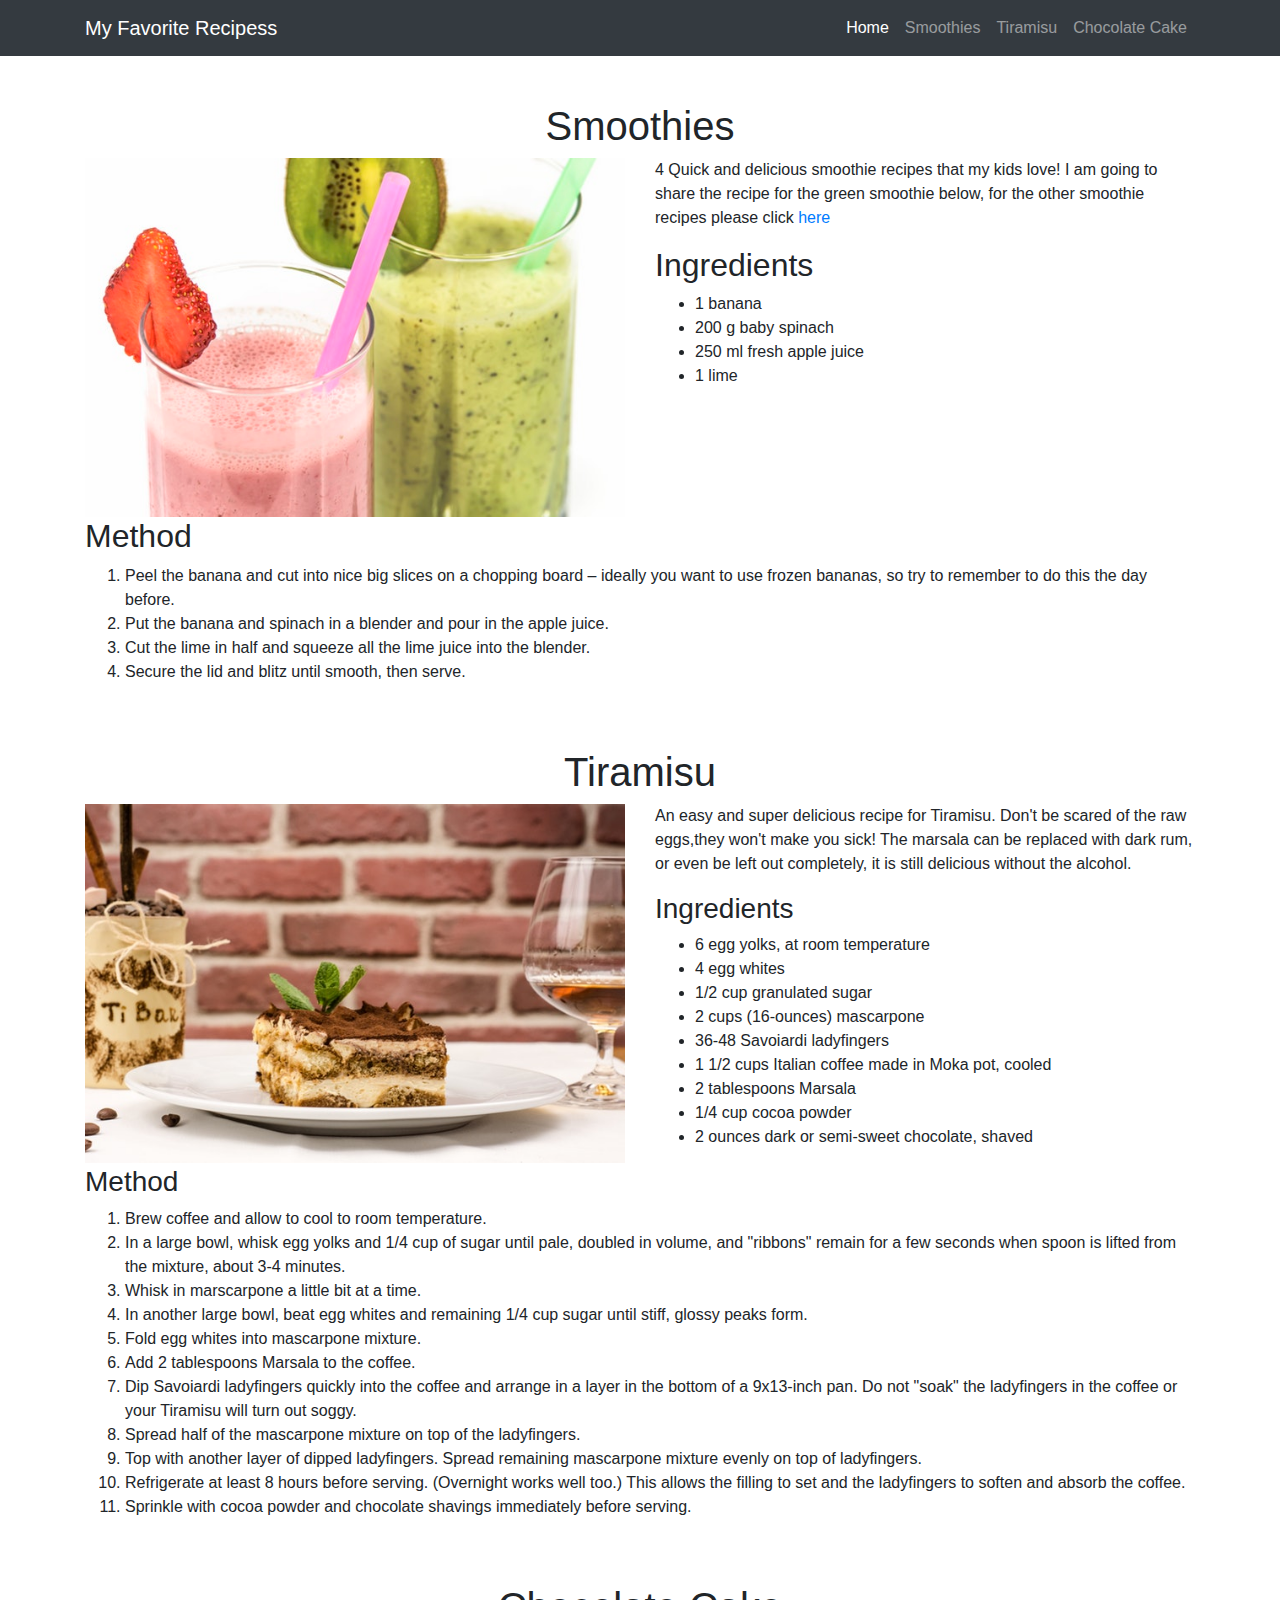
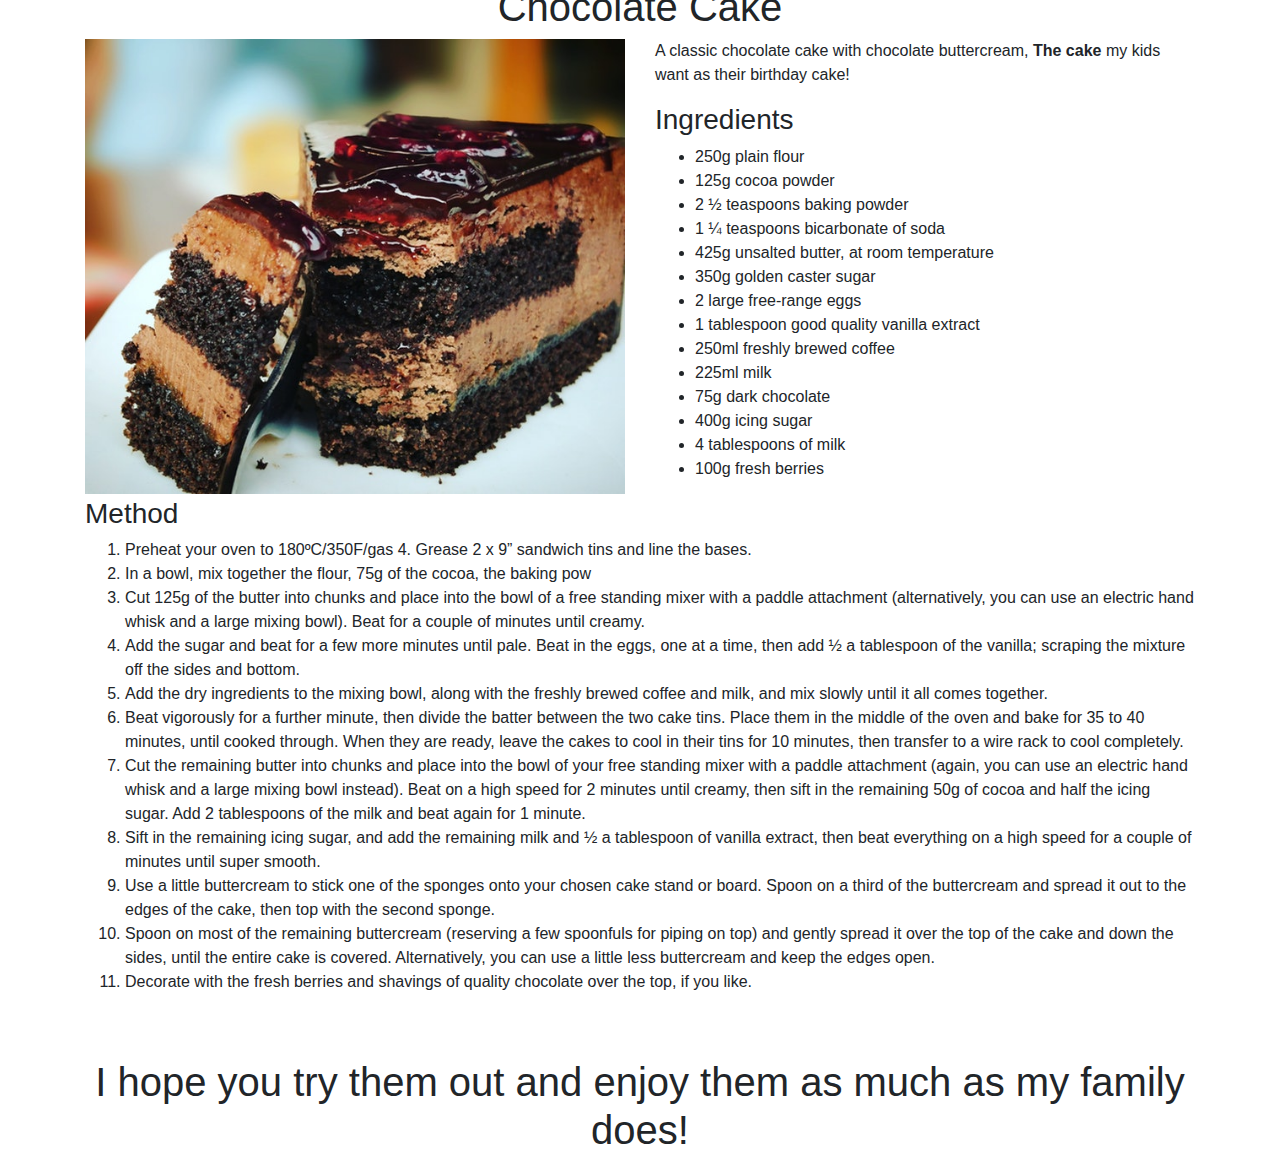
<file: ASSIGNMENT-18 (Responsive web development(Bootstrap 1))/ASSIGNMENT-18(1)(Responsive web development(Bootstrap 1))/index.html>
<!DOCTYPE html>
<html lang="en">

  <head>

    <meta charset="utf-8">
    <meta name="viewport" content="width=device-width, initial-scale=1, shrink-to-fit=no">
    <meta name="description" content="">
    <meta name="author" content="">

    <title>Bare - Start Bootstrap Template</title>

    <!-- Bootstrap core CSS -->
    <link href="vendor/bootstrap/css/bootstrap.min.css" rel="stylesheet">
      <link type="text/css" rel="stylesheet" href="style1.css">

  </head>

  <body>

    <!-- Navigation -->
    <nav class="navbar navbar-expand-lg navbar-dark bg-dark fixed-top">
      <div class="container">
        <a class="navbar-brand" href="#">My Favorite Recipess</a>
        <button class="navbar-toggler" type="button" data-toggle="collapse" data-target="#navbarResponsive" aria-controls="navbarResponsive" aria-expanded="false" aria-label="Toggle navigation">
          <span class="navbar-toggler-icon"></span>
        </button>
        <div class="collapse navbar-collapse" id="navbarResponsive">
          <ul class="navbar-nav ml-auto">
            <li class="nav-item active">
              <a class="nav-link" href="#">Home
                <span class="sr-only">(current)</span>
              </a>
            </li>
            <li class="nav-item">
              <a class="nav-link" href="#smoothies">Smoothies</a>
            </li>
            <li class="nav-item">
              <a class="nav-link" href="#Tiramisu">Tiramisu</a>
            </li>
            <li class="nav-item">
              <a class="nav-link" href="#ChocolateCake">Chocolate Cake</a>
            </li>
          </ul>
        </div>
      </div>
    </nav>

    <!-- Page Content -->
    <div class="container">
        
      <div class="row" id="smoothies">
            <div class="col-lg-12 text-center">
              <h1 class="mt-5">Smoothies</h1>
            </div>
        </div>
        <div class="row">
        <div class="col-12 col-md-6">
        <img class="img1" src="smothies.jpeg">
        </div>
        <div class="col-12 col-md-6">
        <p>  4 Quick and delicious smoothie recipes that my kids love! I am going to share the recipe for the green smoothie below, for the other smoothie recipes please click 
        <a href="https://www.wikihow.com/Make-a-Smoothie"> here</a>    
            </p>
        <h2>Ingredients</h2>
            <ul>
            <li>  1 banana </li>
            <li>200 g baby spinach </li>
            <li> 250 ml fresh apple juice</li>
            <li> 1 lime </li>
            </ul>
        </div>
                
        <div class="col-12">
            <h2>Method</h2>
            <ol>
              <li>	Peel the banana and cut into nice big slices on a chopping board – ideally you want to use frozen bananas, so try to remember to do this the day before. </li>
              <li> Put the banana and spinach in a blender and pour in the apple juice.</li>
              <li>  Cut the lime in half and squeeze all the lime juice into the blender.</li>
              <li> Secure the lid and blitz until smooth, then serve.</li>
            </ol>
        </div>
        </div>
        
        
       <div class="row" id="Tiramisu">
        <div class="col-lg-12 text-center">
            <h1 class="mt-5">Tiramisu</h1>   
        </div>
        </div>
        
        <div class="row">
        <div class = "col-12 col-md-6">
        <img class="img1" src="sweet.jpeg">    
        </div>
        <div class="col-12 col-md-6">
            <p>
                An easy and super delicious recipe for Tiramisu. Don't be scared of the raw eggs,they won't make you sick! The marsala can be replaced with dark rum, or even be left out completely, it is still delicious without the alcohol.
            </p>
  
            <h3> Ingredients</h3>
            <ul>
              <li> 6 egg yolks, at room temperature</li>
              <li> 4 egg whites</li>
              <li> 1/2 cup granulated sugar</li>
              <li> 2 cups (16-ounces) mascarpone</li>
              <li> 36-48 Savoiardi ladyfingers</li>
              <li> 1 1/2 cups Italian coffee made in Moka pot, cooled</li>
              <li> 2 tablespoons Marsala</li>
              <li> 1/4 cup cocoa powder</li>
              <li> 2 ounces dark or semi-sweet chocolate, shaved</li>
            </ul>
        </div>
            <div class="col-12">
            <h3> Method</h3>
            <ol>
              <li>Brew coffee and allow to cool to room temperature.</li>
              <li>In a large bowl, whisk egg yolks and 1/4 cup of sugar until pale, doubled in volume, and "ribbons" remain for a few seconds when spoon is lifted from the mixture, about 3-4 minutes.</li>
              <li>Whisk in marscarpone a little bit at a time.</li>
              <li>In another large bowl, beat egg whites and remaining 1/4 cup sugar until stiff, glossy peaks form.</li>
              <li>Fold egg whites into mascarpone mixture.</li>
              <li>Add 2 tablespoons Marsala to the coffee.</li>
              <li>Dip Savoiardi ladyfingers quickly into the coffee and arrange in a layer in the bottom of a 9x13-inch pan. Do not "soak" the ladyfingers in the coffee or your Tiramisu will turn out soggy. </li>
              <li> Spread half of the mascarpone mixture on top of the ladyfingers.</li>
              <li>Top with another layer of dipped ladyfingers. Spread remaining mascarpone mixture evenly on top of ladyfingers.</li>
              <li>Refrigerate at least 8 hours before serving. (Overnight works well too.) This allows the filling to set and the ladyfingers to soften and absorb the coffee.</li>
              <li>Sprinkle with cocoa powder and chocolate shavings immediately before serving. </li>
            </ol>
            </div>
        </div>
        
        <div class="row" id="ChocolateCake">
        <div class="col-lg-12 text-center">
            <h1 class="mt-5">Chocolate Cake</h1>   
        </div>
        </div>
        
        <div class="row">
            <div class="col-12 col-md-6">
                <img class="img1" src="Choclate.jpeg">
            </div>
            <div class="col-12 col-md-6">
                        <p>
                A classic chocolate cake with chocolate buttercream, <strong> The cake </strong> my kids want as their birthday cake!
            </p>
  
            <h3> Ingredients</h3>
            <ul>
              <li> 250g plain flour </li>
              <li>125g cocoa powder</li>
              <li>2 ½ teaspoons baking powder</li>
              <li>1 ¼ teaspoons bicarbonate of soda</li>
              <li>425g unsalted butter, at room temperature</li>
              <li>350g golden caster sugar</li>
              <li>2 large free-range eggs</li>
              <li>1 tablespoon good quality vanilla extract</li>
              <li>250ml freshly brewed coffee</li>
              <li>225ml milk</li>
              <li>75g dark chocolate</li>
              <li>400g icing sugar</li>
              <li>4 tablespoons of milk</li>
              <li>100g fresh berries</li>
            </ul>
            </div>
            <div class="col-12">
                <h3> Method</h3>
              <ol>
                <li> Preheat your oven to 180ºC/350F/gas 4. Grease 2 x 9” sandwich tins and line the bases. </li>
                <li>In a bowl, mix together the flour, 75g of the cocoa, the baking pow</li>
                <li>Cut 125g of the butter into chunks and place into the bowl of a free standing mixer with a paddle attachment (alternatively, you can use an electric hand whisk and a large mixing bowl). Beat for a couple of minutes until creamy.</li>
                <li> Add the sugar and beat for a few more minutes until pale. Beat in the eggs, one at a time, then add ½ a tablespoon of the vanilla; scraping the mixture off the sides and bottom.</li>
                <li>Add the dry ingredients to the mixing bowl, along with the freshly brewed coffee and milk, and mix slowly until it all comes together.</li>
                <li>Beat vigorously for a further minute, then divide the batter between the two cake tins. Place them in the middle of the oven and bake for 35 to 40 minutes, until cooked through. When they are ready, leave the cakes to cool in their tins for 10 minutes, then transfer to a wire rack to cool completely.</li>
                <li>Cut the remaining butter into chunks and place into the bowl of your free standing mixer with a paddle attachment (again, you can use an electric hand whisk and a large mixing bowl instead). Beat on a high speed for 2 minutes until creamy, then sift in the remaining 50g of cocoa and half the icing sugar. Add 2 tablespoons of the milk and beat again for 1 minute.</li>
                <li>Sift in the remaining icing sugar, and add the remaining milk and ½ a tablespoon of vanilla extract, then beat everything on a high speed for a couple of minutes until super smooth.</li>
                <li>Use a little buttercream to stick one of the sponges onto your chosen cake stand or board. Spoon on a third of the buttercream and spread it out to the edges of the cake, then top with the second sponge.</li>
                <li> Spoon on most of the remaining buttercream (reserving a few spoonfuls for piping on top) and gently spread it over the top of the cake and down the sides, until the entire cake is covered. Alternatively, you can use a little less buttercream and keep the edges open.</li>
                <li>Decorate with the fresh berries and shavings of quality chocolate over the top, if you like.</li>
              </ol>
            </div>
        </div>
        
        <div class="row">
            <div class="col-lg-12 text-center">
                <h1 class="mt-5">I hope you try them out and enjoy them as much as my family does!</h1>
            </div>
        </div>
      </div>

    <!-- Bootstrap core JavaScript -->
    <script src="vendor/jquery/jquery.min.js"></script>
    <script src="vendor/bootstrap/js/bootstrap.bundle.min.js"></script>

  </body>

</html>
</file>
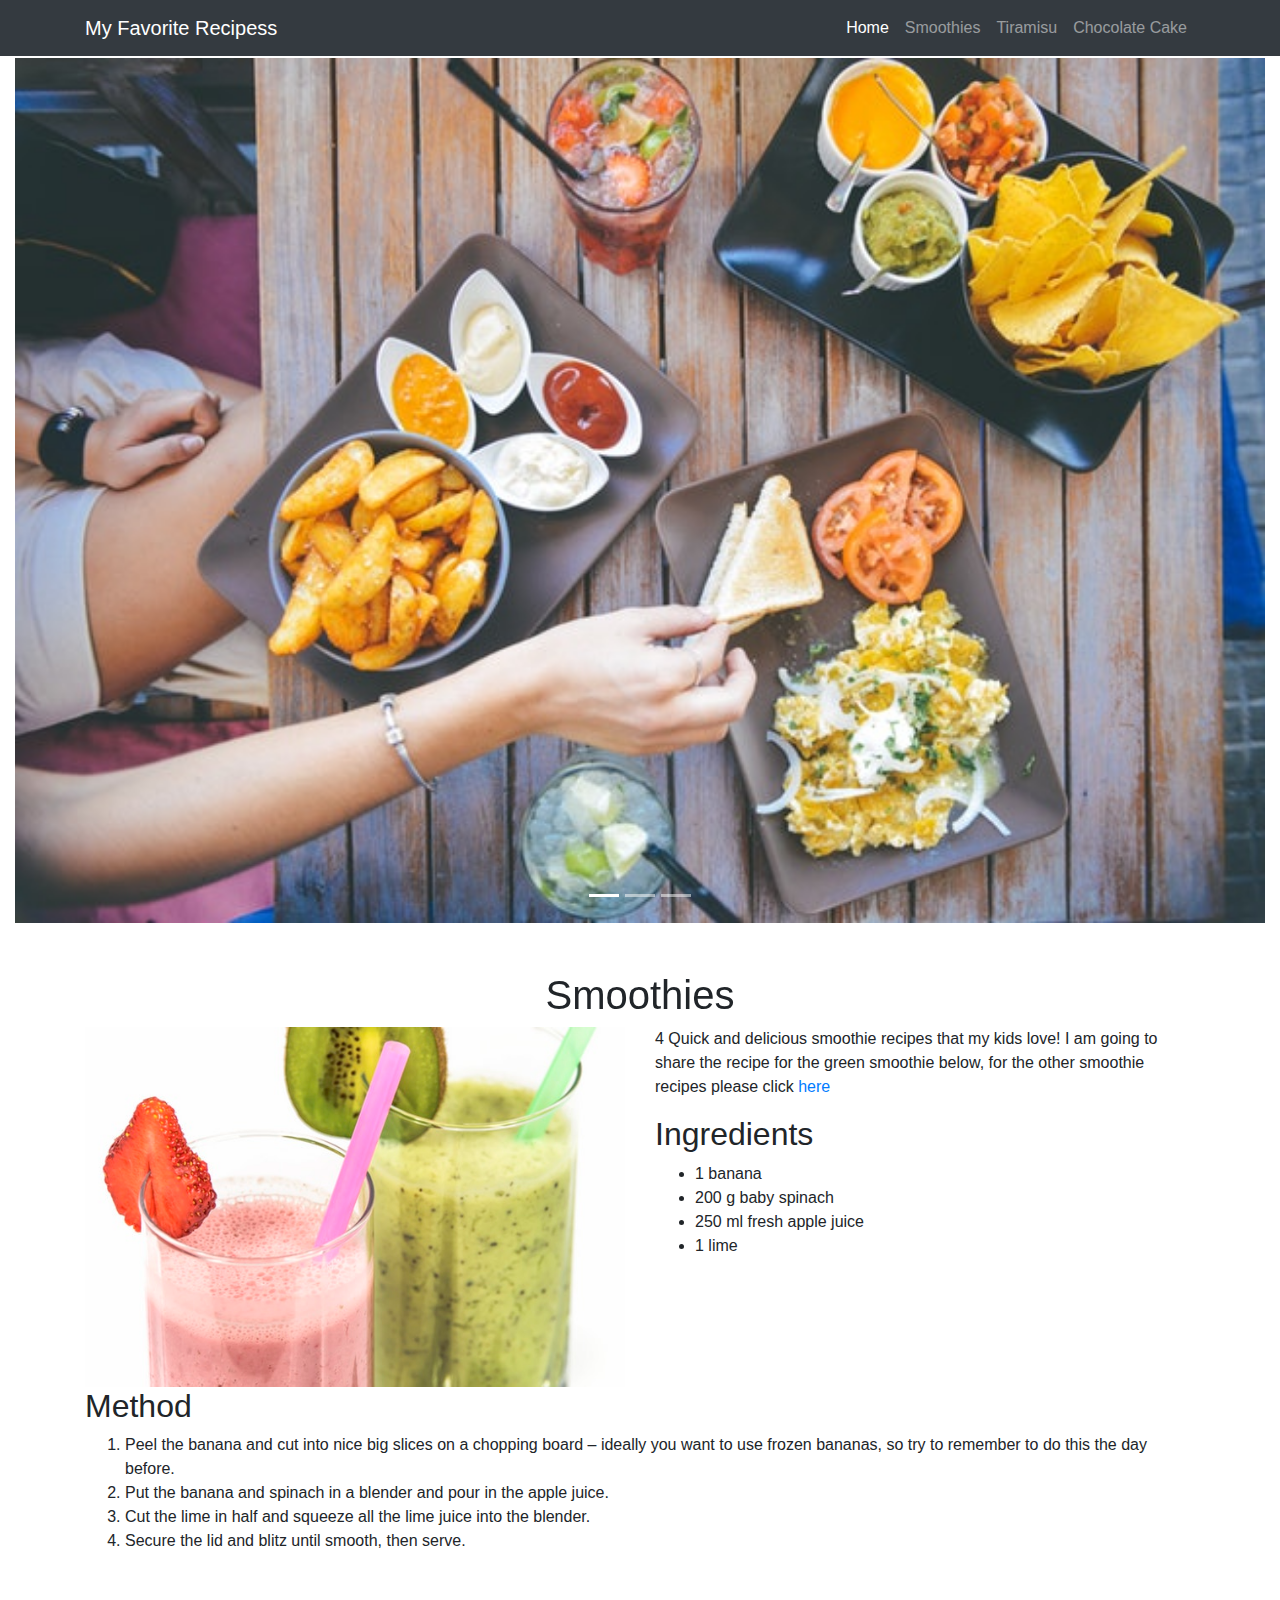
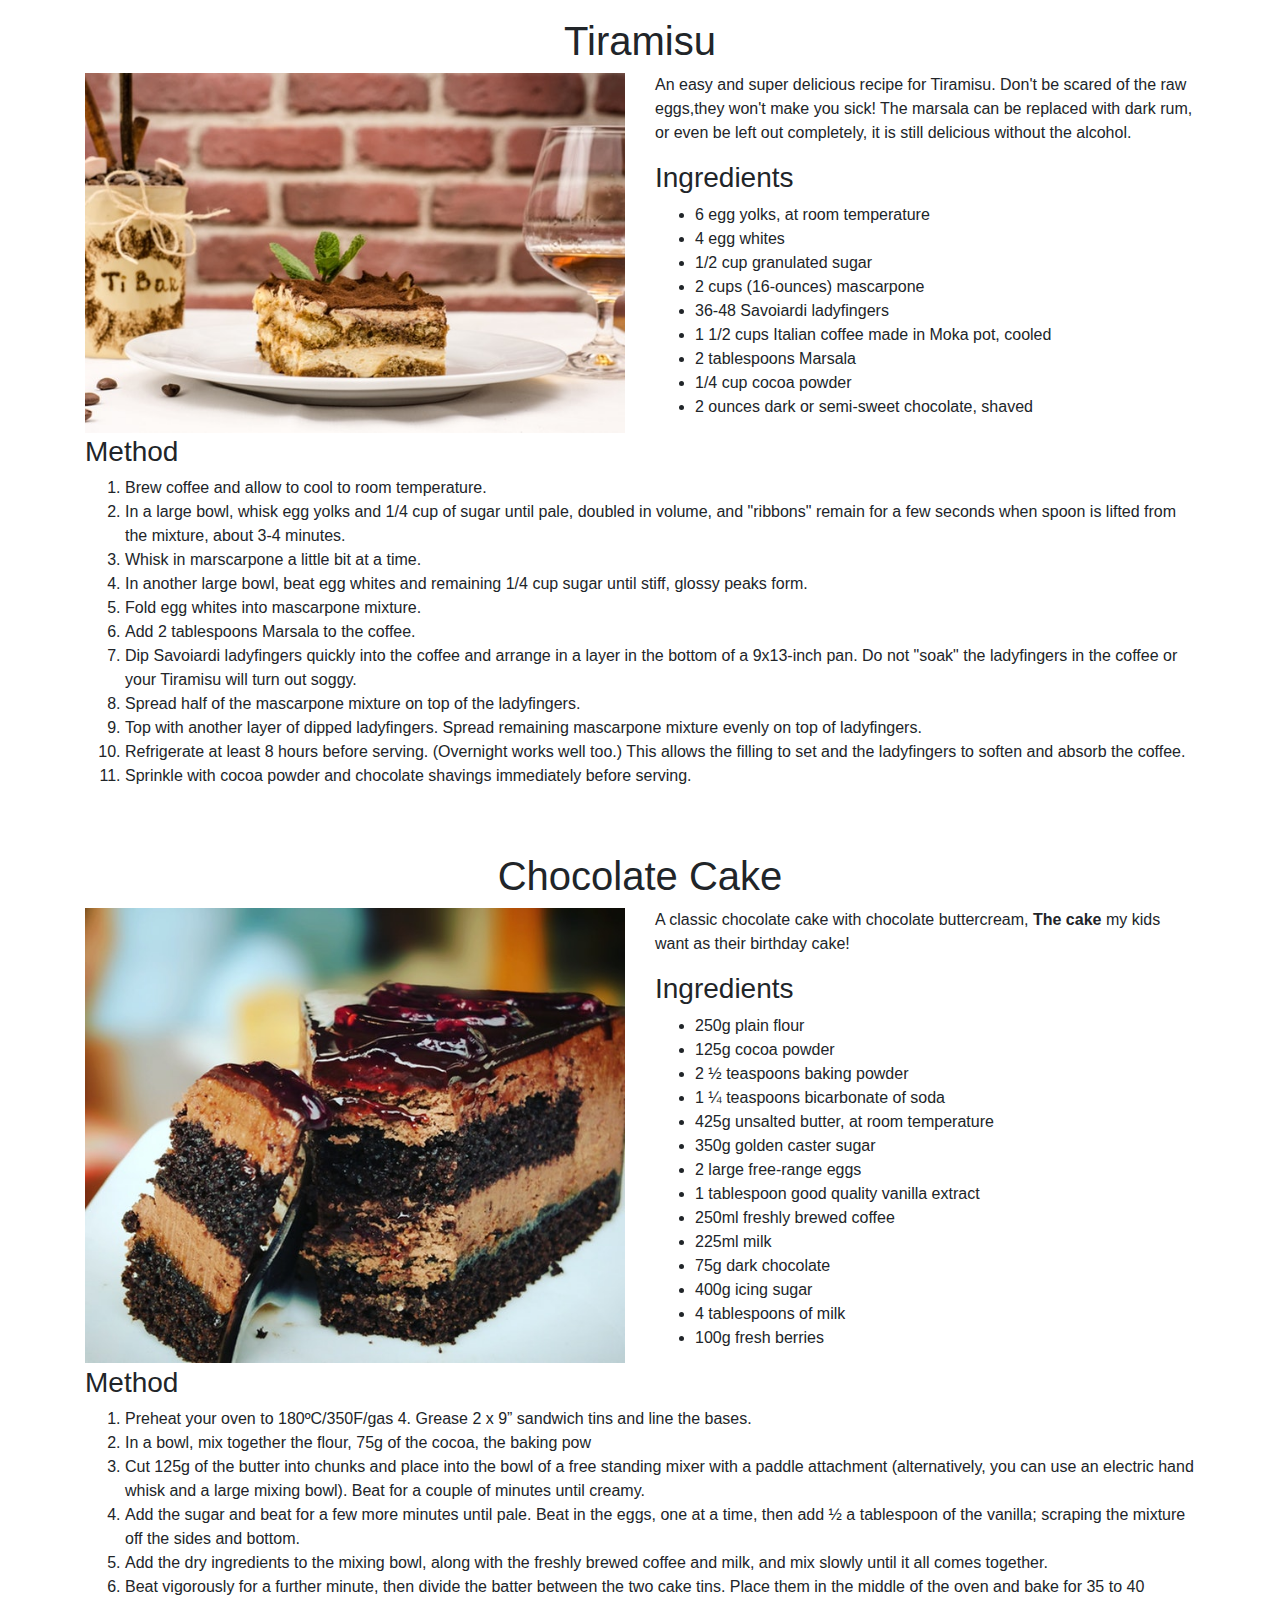
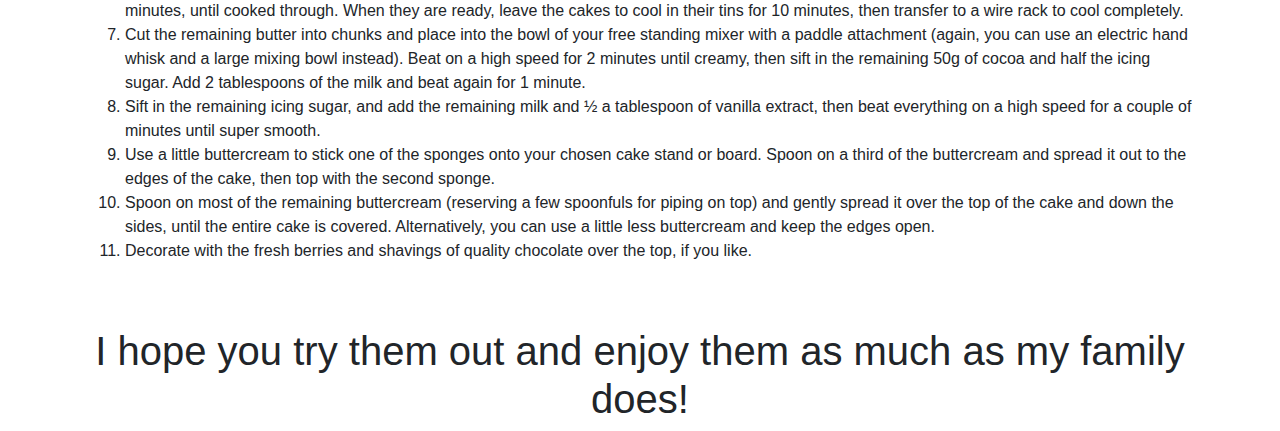
<file: ASSIGNMENT-18 (Responsive web development(Bootstrap 1))/ASSIGNMENT-18(2)(Responsive web development(Bootstrap 1))/index.html>
<!DOCTYPE html>
<html lang="en">

  <head>

    <meta charset="utf-8">
    <meta name="viewport" content="width=device-width, initial-scale=1, shrink-to-fit=no">
    <meta name="description" content="">
    <meta name="author" content="">

    <title>Bare - Start Bootstrap Template</title>

    <!-- Bootstrap core CSS -->
    <link href="vendor/bootstrap/css/bootstrap.min.css" rel="stylesheet">
      <link type="text/css" rel="stylesheet" href="style1.css">

  </head>

  <body>
      
     

    <!-- Navigation -->
    <nav class="navbar navbar-expand-lg navbar-dark bg-dark fixed-top">
      <div class="container">
        <a class="navbar-brand" href="#">My Favorite Recipess</a>
        <button class="navbar-toggler" type="button" data-toggle="collapse" data-target="#navbarResponsive" aria-controls="navbarResponsive" aria-expanded="false" aria-label="Toggle navigation">
          <span class="navbar-toggler-icon"></span>
        </button>
        <div class="collapse navbar-collapse" id="navbarResponsive">
          <ul class="navbar-nav ml-auto">
            <li class="nav-item active">
              <a class="nav-link" href="#">Home
                <span class="sr-only">(current)</span>
              </a>
            </li>
            <li class="nav-item">
              <a class="nav-link" href="#smoothies">Smoothies</a>
            </li>
            <li class="nav-item">
              <a class="nav-link" href="#Tiramisu">Tiramisu</a>
            </li>
            <li class="nav-item">
              <a class="nav-link" href="#ChocolateCake">Chocolate Cake</a>
            </li>
          </ul>
        </div>
      </div>
    </nav>
      
    <div class="container-fluid mt-1"> 
  <div id="myCarousel" class="carousel slide" data-ride="carousel">
    <!-- Indicators -->
    <ol class="carousel-indicators">
      <li data-target="#myCarousel" data-slide-to="0" class="active"></li>
      <li data-target="#myCarousel" data-slide-to="1"></li>
      <li data-target="#myCarousel" data-slide-to="2"></li>
    </ol>

    <!-- Wrapper for slides -->
    <div class="carousel-inner">
      <div class="carousel-item active">
        <img class="d-block w-100" src="pic1.jpg" alt="food">
      </div>

      <div class="carousel-item">
        <img class="d-block w-100" src="pic2.jpeg" alt="food">
      </div>
    
      <div class="carousel-item">
        <img class="d-block w-100" src="pic3.jpg" alt="food">
      </div>
    </div>

    <!-- Left and right controls -->
    <a class="left carousel-control" href="#myCarousel" data-slide="prev">
      <span class="glyphicon glyphicon-chevron-left"></span>
      <span class="sr-only">Previous</span>
    </a>
    <a class="right carousel-control" href="#myCarousel" data-slide="next">
      <span class="glyphicon glyphicon-chevron-right"></span>
      <span class="sr-only">Next</span>
    </a>
  </div>
</div>

    <!-- Page Content -->
    <div class="container">
        
      <div class="row" id="smoothies">
            <div class="col-lg-12 text-center">
              <h1 class="mt-5">Smoothies</h1>
            </div>
        </div>
        <div class="row">
        <div class="col-12 col-md-6">
        <img class="img1" src="smothies.jpeg">
        </div>
        <div class="col-12 col-md-6">
        <p>  4 Quick and delicious smoothie recipes that my kids love! I am going to share the recipe for the green smoothie below, for the other smoothie recipes please click 
        <a href="https://www.wikihow.com/Make-a-Smoothie"> here</a>    
            </p>
        <h2>Ingredients</h2>
            <ul>
            <li>  1 banana </li>
            <li>200 g baby spinach </li>
            <li> 250 ml fresh apple juice</li>
            <li> 1 lime </li>
            </ul>
        </div>
                
        <div class="col-12">
            <h2>Method</h2>
            <ol>
              <li>	Peel the banana and cut into nice big slices on a chopping board – ideally you want to use frozen bananas, so try to remember to do this the day before. </li>
              <li> Put the banana and spinach in a blender and pour in the apple juice.</li>
              <li>  Cut the lime in half and squeeze all the lime juice into the blender.</li>
              <li> Secure the lid and blitz until smooth, then serve.</li>
            </ol>
        </div>
        </div>
        
        
       <div class="row" id="Tiramisu">
        <div class="col-lg-12 text-center">
            <h1 class="mt-5">Tiramisu</h1>   
        </div>
        </div>
        
        <div class="row">
        <div class = "col-12 col-md-6">
        <img class="img1" src="sweet.jpeg">    
        </div>
        <div class="col-12 col-md-6">
            <p>
                An easy and super delicious recipe for Tiramisu. Don't be scared of the raw eggs,they won't make you sick! The marsala can be replaced with dark rum, or even be left out completely, it is still delicious without the alcohol.
            </p>
  
            <h3> Ingredients</h3>
            <ul>
              <li> 6 egg yolks, at room temperature</li>
              <li> 4 egg whites</li>
              <li> 1/2 cup granulated sugar</li>
              <li> 2 cups (16-ounces) mascarpone</li>
              <li> 36-48 Savoiardi ladyfingers</li>
              <li> 1 1/2 cups Italian coffee made in Moka pot, cooled</li>
              <li> 2 tablespoons Marsala</li>
              <li> 1/4 cup cocoa powder</li>
              <li> 2 ounces dark or semi-sweet chocolate, shaved</li>
            </ul>
        </div>
            <div class="col-12">
            <h3> Method</h3>
            <ol>
              <li>Brew coffee and allow to cool to room temperature.</li>
              <li>In a large bowl, whisk egg yolks and 1/4 cup of sugar until pale, doubled in volume, and "ribbons" remain for a few seconds when spoon is lifted from the mixture, about 3-4 minutes.</li>
              <li>Whisk in marscarpone a little bit at a time.</li>
              <li>In another large bowl, beat egg whites and remaining 1/4 cup sugar until stiff, glossy peaks form.</li>
              <li>Fold egg whites into mascarpone mixture.</li>
              <li>Add 2 tablespoons Marsala to the coffee.</li>
              <li>Dip Savoiardi ladyfingers quickly into the coffee and arrange in a layer in the bottom of a 9x13-inch pan. Do not "soak" the ladyfingers in the coffee or your Tiramisu will turn out soggy. </li>
              <li> Spread half of the mascarpone mixture on top of the ladyfingers.</li>
              <li>Top with another layer of dipped ladyfingers. Spread remaining mascarpone mixture evenly on top of ladyfingers.</li>
              <li>Refrigerate at least 8 hours before serving. (Overnight works well too.) This allows the filling to set and the ladyfingers to soften and absorb the coffee.</li>
              <li>Sprinkle with cocoa powder and chocolate shavings immediately before serving. </li>
            </ol>
            </div>
        </div>
        
        <div class="row" id="ChocolateCake">
        <div class="col-lg-12 text-center">
            <h1 class="mt-5">Chocolate Cake</h1>   
        </div>
        </div>
        
        <div class="row">
            <div class="col-12 col-md-6">
                <img class="img1" src="Choclate.jpeg">
            </div>
            <div class="col-12 col-md-6">
                        <p>
                A classic chocolate cake with chocolate buttercream, <strong> The cake </strong> my kids want as their birthday cake!
            </p>
  
            <h3> Ingredients</h3>
            <ul>
              <li> 250g plain flour </li>
              <li>125g cocoa powder</li>
              <li>2 ½ teaspoons baking powder</li>
              <li>1 ¼ teaspoons bicarbonate of soda</li>
              <li>425g unsalted butter, at room temperature</li>
              <li>350g golden caster sugar</li>
              <li>2 large free-range eggs</li>
              <li>1 tablespoon good quality vanilla extract</li>
              <li>250ml freshly brewed coffee</li>
              <li>225ml milk</li>
              <li>75g dark chocolate</li>
              <li>400g icing sugar</li>
              <li>4 tablespoons of milk</li>
              <li>100g fresh berries</li>
            </ul>
            </div>
            <div class="col-12">
                <h3> Method</h3>
              <ol>
                <li> Preheat your oven to 180ºC/350F/gas 4. Grease 2 x 9” sandwich tins and line the bases. </li>
                <li>In a bowl, mix together the flour, 75g of the cocoa, the baking pow</li>
                <li>Cut 125g of the butter into chunks and place into the bowl of a free standing mixer with a paddle attachment (alternatively, you can use an electric hand whisk and a large mixing bowl). Beat for a couple of minutes until creamy.</li>
                <li> Add the sugar and beat for a few more minutes until pale. Beat in the eggs, one at a time, then add ½ a tablespoon of the vanilla; scraping the mixture off the sides and bottom.</li>
                <li>Add the dry ingredients to the mixing bowl, along with the freshly brewed coffee and milk, and mix slowly until it all comes together.</li>
                <li>Beat vigorously for a further minute, then divide the batter between the two cake tins. Place them in the middle of the oven and bake for 35 to 40 minutes, until cooked through. When they are ready, leave the cakes to cool in their tins for 10 minutes, then transfer to a wire rack to cool completely.</li>
                <li>Cut the remaining butter into chunks and place into the bowl of your free standing mixer with a paddle attachment (again, you can use an electric hand whisk and a large mixing bowl instead). Beat on a high speed for 2 minutes until creamy, then sift in the remaining 50g of cocoa and half the icing sugar. Add 2 tablespoons of the milk and beat again for 1 minute.</li>
                <li>Sift in the remaining icing sugar, and add the remaining milk and ½ a tablespoon of vanilla extract, then beat everything on a high speed for a couple of minutes until super smooth.</li>
                <li>Use a little buttercream to stick one of the sponges onto your chosen cake stand or board. Spoon on a third of the buttercream and spread it out to the edges of the cake, then top with the second sponge.</li>
                <li> Spoon on most of the remaining buttercream (reserving a few spoonfuls for piping on top) and gently spread it over the top of the cake and down the sides, until the entire cake is covered. Alternatively, you can use a little less buttercream and keep the edges open.</li>
                <li>Decorate with the fresh berries and shavings of quality chocolate over the top, if you like.</li>
              </ol>
            </div>
        </div>
        
        <div class="row">
            <div class="col-lg-12 text-center">
                <h1 class="mt-5">I hope you try them out and enjoy them as much as my family does!</h1>
            </div>
        </div>
      </div>

    <!-- Bootstrap core JavaScript -->
    <script src="vendor/jquery/jquery.min.js"></script>
    <script src="vendor/bootstrap/js/bootstrap.bundle.min.js"></script>

  </body>

</html>
</file>
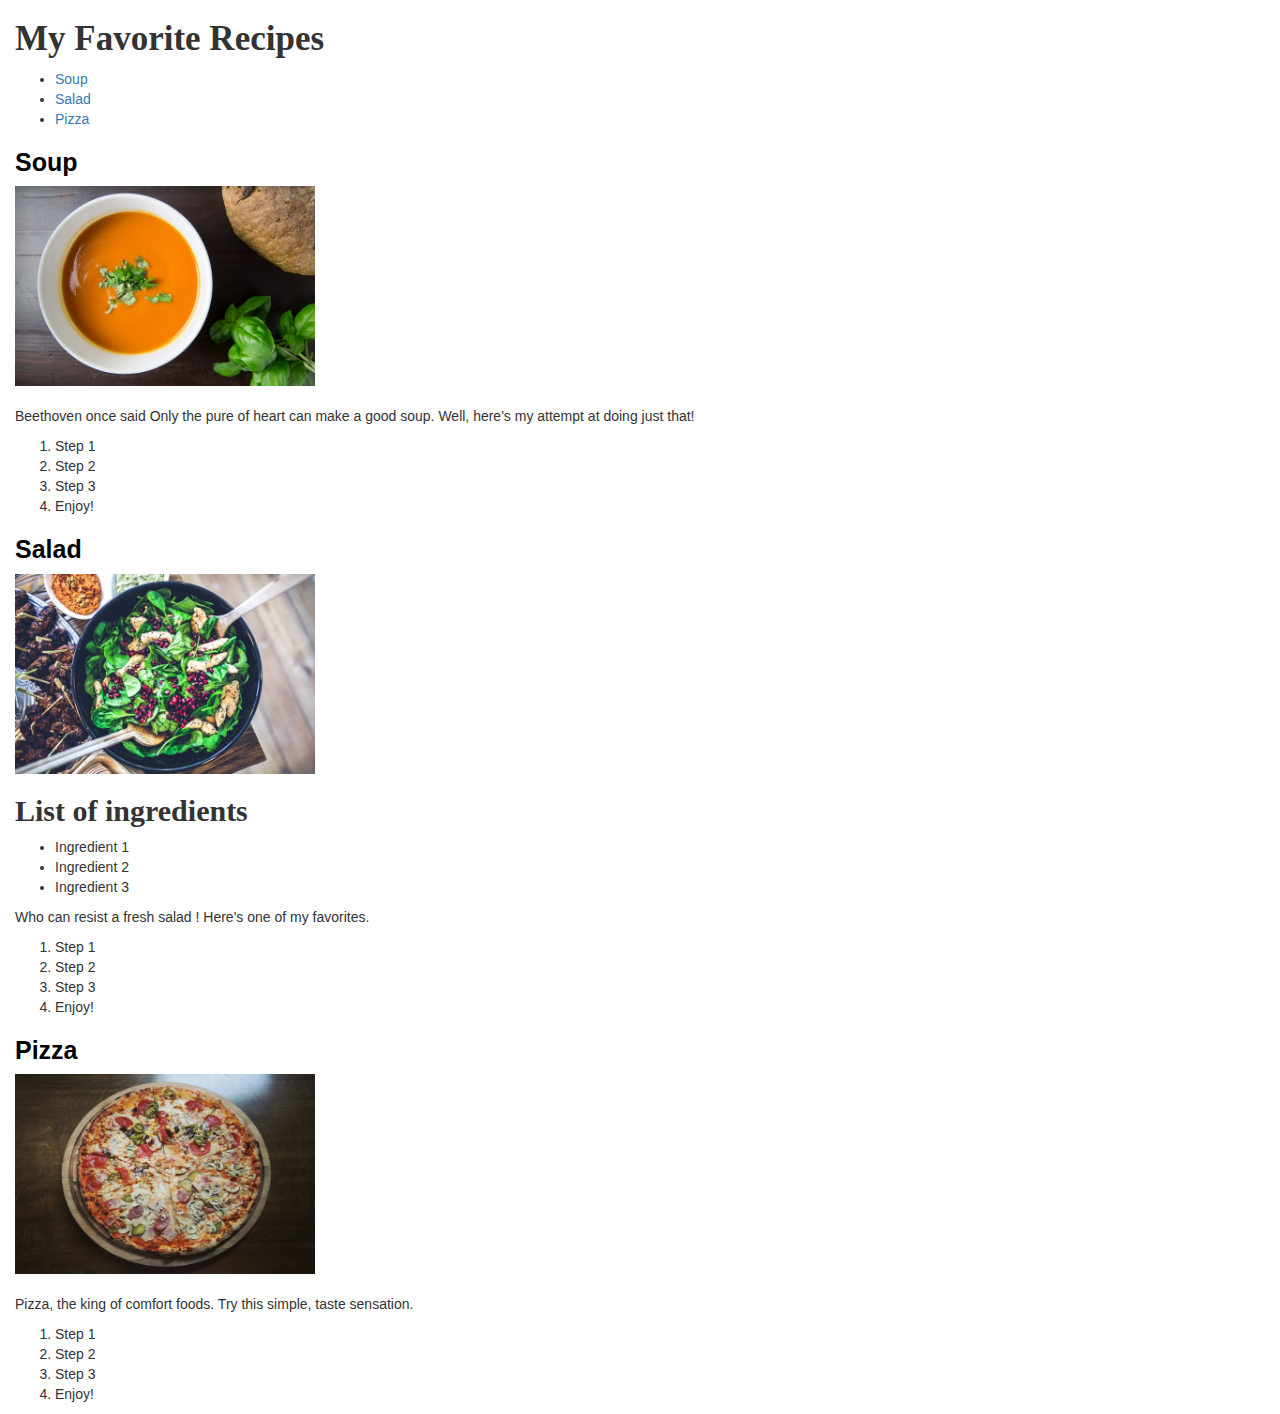
<file: ASSIGNMENT-17 (Big three Html,CSS,JS)/html and css.html>
<!DOCTYPE html>
<html>
    <head>
         <link type="text/css" rel="stylesheet" href="style.css">
        <link rel="stylesheet" href="https://maxcdn.bootstrapcdn.com/bootstrap/3.3.7/css/bootstrap.min.css">
    </head>
    <body>
        <div class="container-fluid">
            <h1 class="head1">My Favorite Recipes</h1>
                <div class="list">
                    <ul>
                        <li><a href="#c1">Soup</a></li>
                        <li><a href="#c2">Salad</a></li>
                        <li><a href="#c3">Pizza</a></li>
                    </ul>
                </div>
            <article id="c1">
                    <div class="soup">
                        <h1 class="head">Soup</h1>
                            <img class="pimg" src="Soup.jpeg">
                                <p><br>Beethoven once said Only the pure of heart can make a good soup. Well, here's my attempt at doing just that!</p>
                                <ol>
                                    <li>Step 1</li>
                                    <li>Step 2</li>
                                    <li>Step 3</li>
                                    <li>Enjoy!</li>
                                </ol>
                    </div>
            </article>
            <article id="c2">
                    <div class="salad">
                        <h1 class="head">Salad</h1>
                        <img class="simg" src="Salad.jpg">
                        <h2 id="h22">List of ingredients</h2>
                        <ul>
                        <li>Ingredient 1</li>
                        <li>Ingredient 2</li>
                        <li>Ingredient 3</li>    
                        </ul>
                        <p>Who can resist a fresh salad ! Here's one of my favorites.</p>
                        <ol>
                            <li>Step 1</li>
                            <li>Step 2</li>
                            <li>Step 3</li>
                            <li>Enjoy!</li>
                        </ol>
                    </div>
            </article>
            <article id="c3">
                    <div class="pizza">
                        <h1 class="head">Pizza</h1>
                        <img class="pimg" src="pizza.jpeg">
                        <p><br>Pizza, the king of comfort foods. Try this simple, taste sensation.</p>
                        <ol>
                            <li>Step 1</li>
                            <li>Step 2</li>
                            <li>Step 3</li>
                            <li>Enjoy!</li>
                        </ol>
                    </div>
            </article>  
        </div>
    </body>
</html>
</file>
<file: ASSIGNMENT-18 (Responsive web development(Bootstrap 1))/ASSIGNMENT-18(1)(Responsive web development(Bootstrap 1))/style1.css>
body {
        padding-top: 54px;
      } 

.img1
{
    max-width: 100%; 
    height: auto;
    display:block;
    
}
</file>
<file: ASSIGNMENT-18 (Responsive web development(Bootstrap 1))/ASSIGNMENT-18(2)(Responsive web development(Bootstrap 1))/style1.css>
body {
        padding-top: 54px;
      } 

.img1
{
    max-width: 100%; 
    height: auto;
    display:block;
    
}
</file>
<file: ASSIGNMENT-17 (Big three Html,CSS,JS)/style.css>
.pimg,.simg
{
    width: 300px;
    height: 200px;
}

.head
{
    font-size: 25px;
    font-weight: bolder;
    color: black;
}

.head1
{
    font-weight: bolder;
    font-family: serif;
    font-size: 35px;
}
#h22
{
    font-size: 20;
    font-weight: bold;
    font-family: serif;
}
</file>
